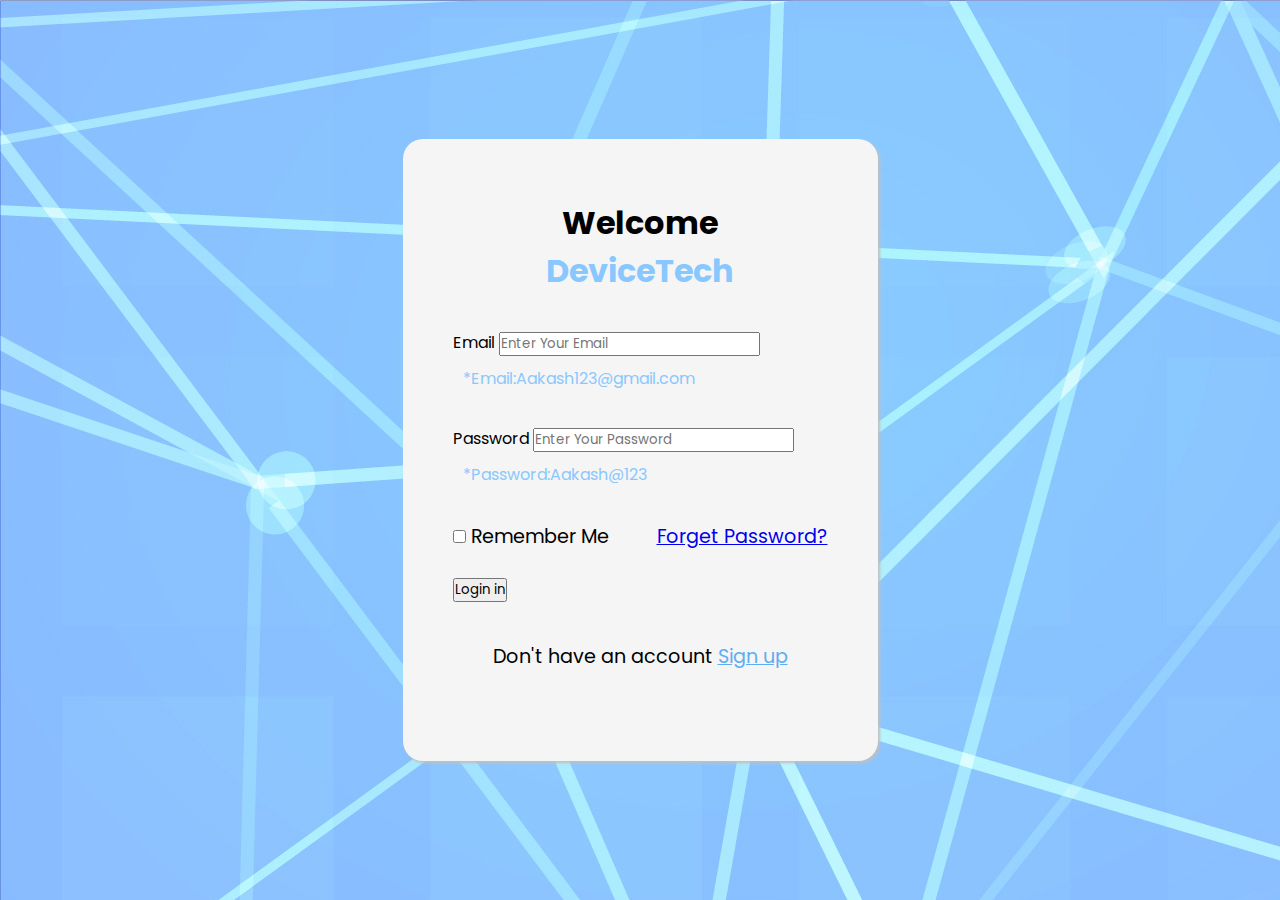
<file: index.html>
<!DOCTYPE html>
<html lang="en">
<head>
    <meta charset="UTF-8">
    <meta name="viewport" content="width=device-width, initial-scale=1.0">
    <title>DeviceTech</title>
    <link href="https://cdn.jsdelivr.net/npm/bootstrap@5.0.2/dist/css/bootstrap.min.css" rel="stylesheet" integrity="sha384-EVSTQN3/azprG1Anm3QDgpJLIm9Nao0Yz1ztcQTwFspd3yD65VohhpuuCOmLASjC" crossorigin="anonymous">
    <script src="https://cdn.jsdelivr.net/npm/bootstrap@5.0.2/dist/js/bootstrap.bundle.min.js" integrity="sha384-MrcW6ZMFYlzcLA8Nl+NtUVF0sA7MsXsP1UyJoMp4YLEuNSfAP+JcXn/tWtIaxVXM" crossorigin="anonymous"></script>
    <link rel="shortcut icon" href="assets/bg/02-150ppp-01.jpg" type="image/x-icon">
    <link rel="stylesheet" href="assets/style/style.css">
    <link rel="stylesheet" href="assets/script/app.js">

</head>
<body class="Lbody">
    <div class="contain">
        <form action="" onsubmit="SubmitFun(event)">
        <h1 class="Title">Welcome <div> <span class="topic"> DeviceTech</span></div></h1><br>
        <div class="input1">
            <label for="">Email</label>
          <input type="email" class="form-control" placeholder="Enter Your Email" id="Email">
           <p>*Email:Aakash123@gmail.com</p>
        </div><br>
        <div class="input1">
           <div class="input1">
            <label for="">Password</label>
          <input type="password" class="form-control" id="Password" placeholder="Enter Your Password">
           <p>*Password:Aakash@123</p>
        </div><br>
        <div class="Otherone">
        <div>
          <input type="checkbox"> Remember Me
        </div>
          <div class="forget">
            <a href="#">Forget Password?</a>
          </div>
        </div><br>
        <input class="btn btn-primary form-control button"  type="submit" value="Login in">
        <div class="Signup">
           <p>Don't have an account <span class="sign"> <a href="">Sign up</a></span></p> 
        </div>
        <div><h6 id="Ptag" class="ms-5"></h6></div>
        </form>
    </div>
    <script src="assets/script/app.js"></script>
</body>
</html>
</file>
<file: assets/style/style.css>
@import url("https://fonts.googleapis.com/css2?family=Bebas+Neue&family=Poppins:ital,wght@0,100;0,200;0,300;0,400;0,500;0,600;0,700;0,800;0,900;1,100;1,200;1,300;1,400;1,500;1,600;1,700;1,800;1,900&display=swap");
* {
  font-family: "Poppins", sans-serif;
  margin: 0;
  padding: 0;
  box-sizing: border-box;
}
.Lbody {
  background-image: url(/assets/bg/bg-1.jpg);
  display: flex;
  justify-content: center;
  align-items: center;
  height: 100vh;
}
.Title {
  text-align: center;
  margin: 10px;
}
.topic {
  color: #89c8fe;
}
.input1 p {
  color: #89c8fe;
  margin: 10px;
}
.Otherone {
  display: flex;
  justify-content: space-between;
  font-size: larger;
}
.contain {
  box-shadow: 2px 2px 3px silver;
  background-color: whitesmoke;
  padding: 50px;
  border-radius: 20px;
}
.Signup {
  display: flex;
  justify-content: center;
  margin: 30px;
  font-size: larger;
}
.Signup p {
  color: black;
}
.Signup .sign a {
  color: #5fadf1;
}
.button:hover {
  cursor: pointer;
  background-color: rgb(30, 190, 196);
  color: white;
  outline: none;
  border: none;
  transition: 0.2s;
}
@media screen and (max-width: 320px) {
  .Otherone {
    display: block;
  }
  .Lbody {
    height: 130vh;
  }
}
.zoomparent {
  overflow: hidden;
}
.zoom:hover {
  transform: scale(1.1);
  transition-duration: 1s;
  cursor: pointer;
}
.cart {
  position: absolute;
  top: 40px;
  left: 255px;
  color: #5fadf1;
}
.cart:hover {
  color: lawngreen;
  cursor: pointer;
}
.heart {
  position: absolute;
  top: 80px;
  left: 260px;
  color: #5fadf1;
}
.heart:hover {
  color: palevioletred;
  cursor: pointer;
}
.logo {
  display: flex;
  justify-content: space-between;
  align-items: center;
}
.navicons {
  color: #5fadf1;
  /* border: 2px solid black; */
  padding: 20px;
}
.navicons i {
  margin-right: 20px;
  cursor: pointer;
}
.navicons i:hover {
  color: orange;
}
.navbar {
  background-color: white;
  border-radius: 20px;
  padding: 5px;
  height: 70px;
  align-items: center;
}
.logo .h1tech {
  color: orange;
  font-size: xx-large;
}
.logo h1 {
  color: #5fadf1;
  font-size: xx-large;
}

@media screen and (max-width: 425px) {
  .navbar {
    border-radius: 10px;
    height: 100px;
  }
  .logo img {
    height: 80px;
    width: 80px;
  }
  .logo h1 {
    font-size: larger;
    font-weight: 400;
    color: #5fadf1;
  }
  .logo .h1tech {
    color: orange;
    font-size: larger;
  }
  .navicons {
    padding: 0px;
    font-size:smaller;
    position: absolute;
    left: 250px;
    display: flex;
  }
  .navicons i {
    margin-right: 5px;
    cursor: pointer;
  }
  #cartCounts{
  display: none;
  position: relative;
  border-radius: 100%;
  padding: 10px;
}
#wishCounts{
  display: none;
  position: relative;
   border-radius: 100%;
  padding: 10px;
}
}
@media screen and (max-width: 320px) {
  .navbar {
    border-radius: 10px;
    height: 100px;
  }
  .logo img {
    height: 80px;
    width: 80px;
  }
  .logo h1 {
    font-size: larger;
    font-weight: 400;
    color: #5fadf1;
  }
  .logo .h1tech {
    color: orange;
    font-size: larger;
  }
  .navicons {
    padding: 0px;
    font-size:xx-small;
    position: absolute;
    left: 230px;
    display: flex;
  }
  .navicons i {
    margin-right: 5px;
    cursor: pointer;
  }
  #cartCounts{
  display: none;
  position: relative;
  border-radius: 100%;
  padding: 10px;
}
#wishCounts{
  display: none;
  position: relative;
   border-radius: 100%;
  padding: 10px;
}
}
.paraimg {
  color: gray;
}
.headimg {
  color: black;
}
.navbarall{
  position:sticky;
  top: 0px;
  z-index: 2;
}
#cartCounts{
  display: none;
  position: relative;
  right: 35px;
  bottom: 20px;
}
#wishCounts{
  display: none;
  position: relative;
  right: 35px;
  bottom: 20px;
}
footer li{
    list-style: none;
}
footer li a{
   text-decoration: none;
   color: black;
   cursor: pointer;
}
footer li a:hover{
   color:  rgb(19, 115, 172) ;
}
.fh{
    font-size: 20px;
    font-weight: 500;
    color: rgb(97, 169, 236);
    padding: 10px;
}
.f10{
    border: rgb(97, 169, 236) 1px solid;
    border-radius: 5px;
    color: rgb(97, 169, 236);
    font-size: x-large;
    padding: 4px 10px 4px 10px;
    margin: 5px;
    background-color: rgb(247, 248, 248);
}
.f10:hover{
    background-color:  rgb(9, 133, 204) ;
    color: white;
}
.copy{
    text-align: center;
}
.c7 a{
    color: rgb(9, 133, 204) !important;
    text-decoration: none;
}
.sbtn{
    position: fixed;
    bottom: 20px;
    right: 20px;
    width: 50px;
    height: 50px;
    background-color: rgb(97, 169, 236);
    color: white;
    border: none;
    border-radius: 10px;
    font-size: 24px;
    cursor: pointer;
    box-shadow: 0px 2px 4px rgba(0, 0, 0, 0);
}
.sbtn:hover{
    background-color: rgb(36, 134, 224);
}
.tech{
  color: orange;
}
.cartitem{
  cursor: pointer;
}
</file>
